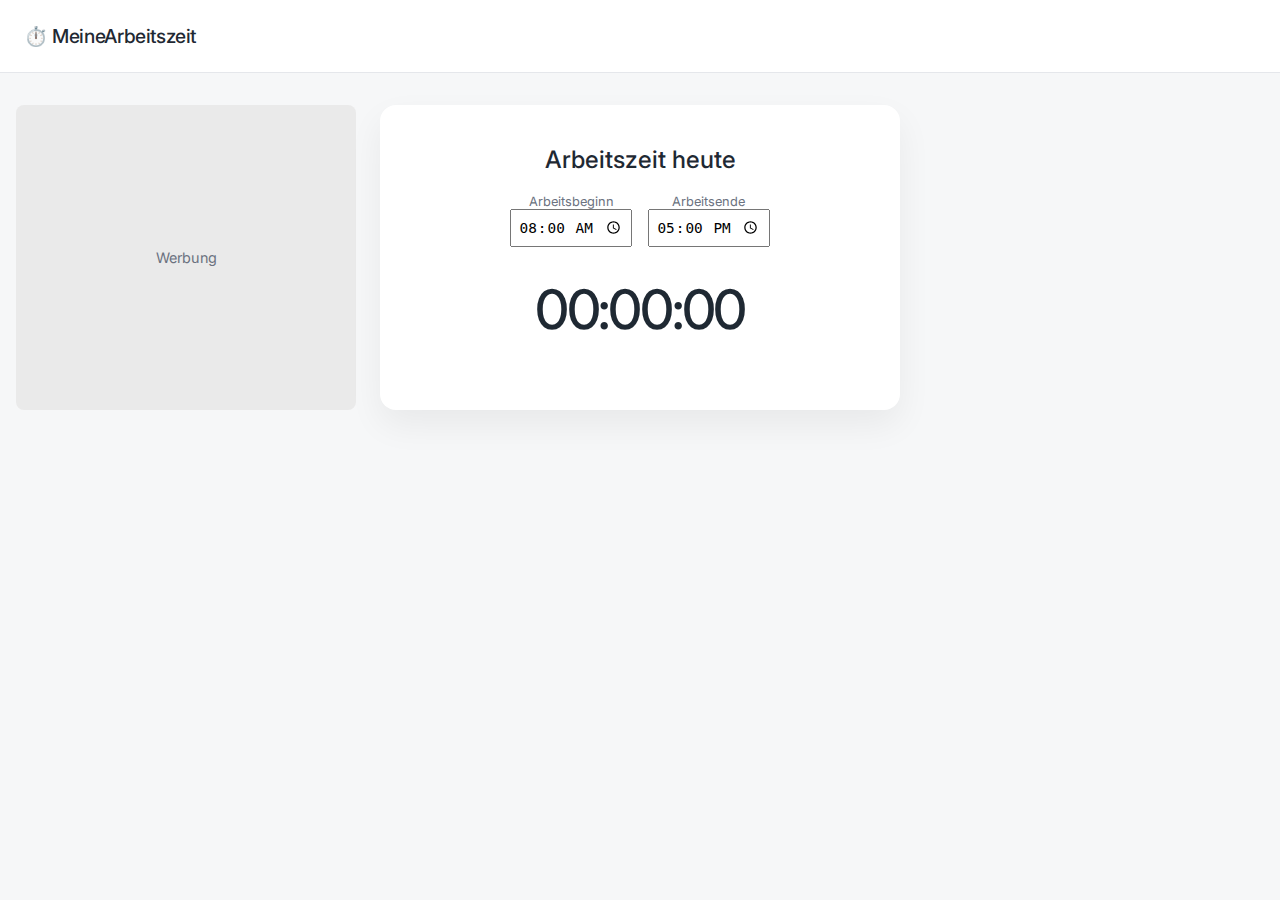
<file: index.html>
<!DOCTYPE html>
<html lang="de">
<head>
  <meta charset="UTF-8">
  <title>MeineArbeitszeit</title>
  <meta name="viewport" content="width=device-width, initial-scale=1">

  <!-- Font: Inter -->
  <link rel="preconnect" href="https://fonts.googleapis.com">
  <link rel="preconnect" href="https://fonts.gstatic.com" crossorigin>
  <link href="https://fonts.googleapis.com/css2?family=Inter:wght@300;400;500;600&display=swap" rel="stylesheet">

  <link rel="stylesheet" href="style.css">
</head>
<body>

<header>
  <div class="logo">
    ⏱️ <span>MeineArbeitszeit</span>
  </div>
</header>

<main class="container">
  <aside class="ad">Werbung</aside>

  <section class="app">
    <h2>Arbeitszeit heute</h2>

    <div class="settings">
      <label>
        Arbeitsbeginn
        <input type="time" id="workStart" value="08:00">
      </label>

      <label>
        Arbeitsende
        <input type="time" id="workEnd" value="17:00">
      </label>
    </div>

    <div class="timer" id="timer">00:00:00</div>

    <div class="buttons">
      <button class="start" onclick="sta
</file>
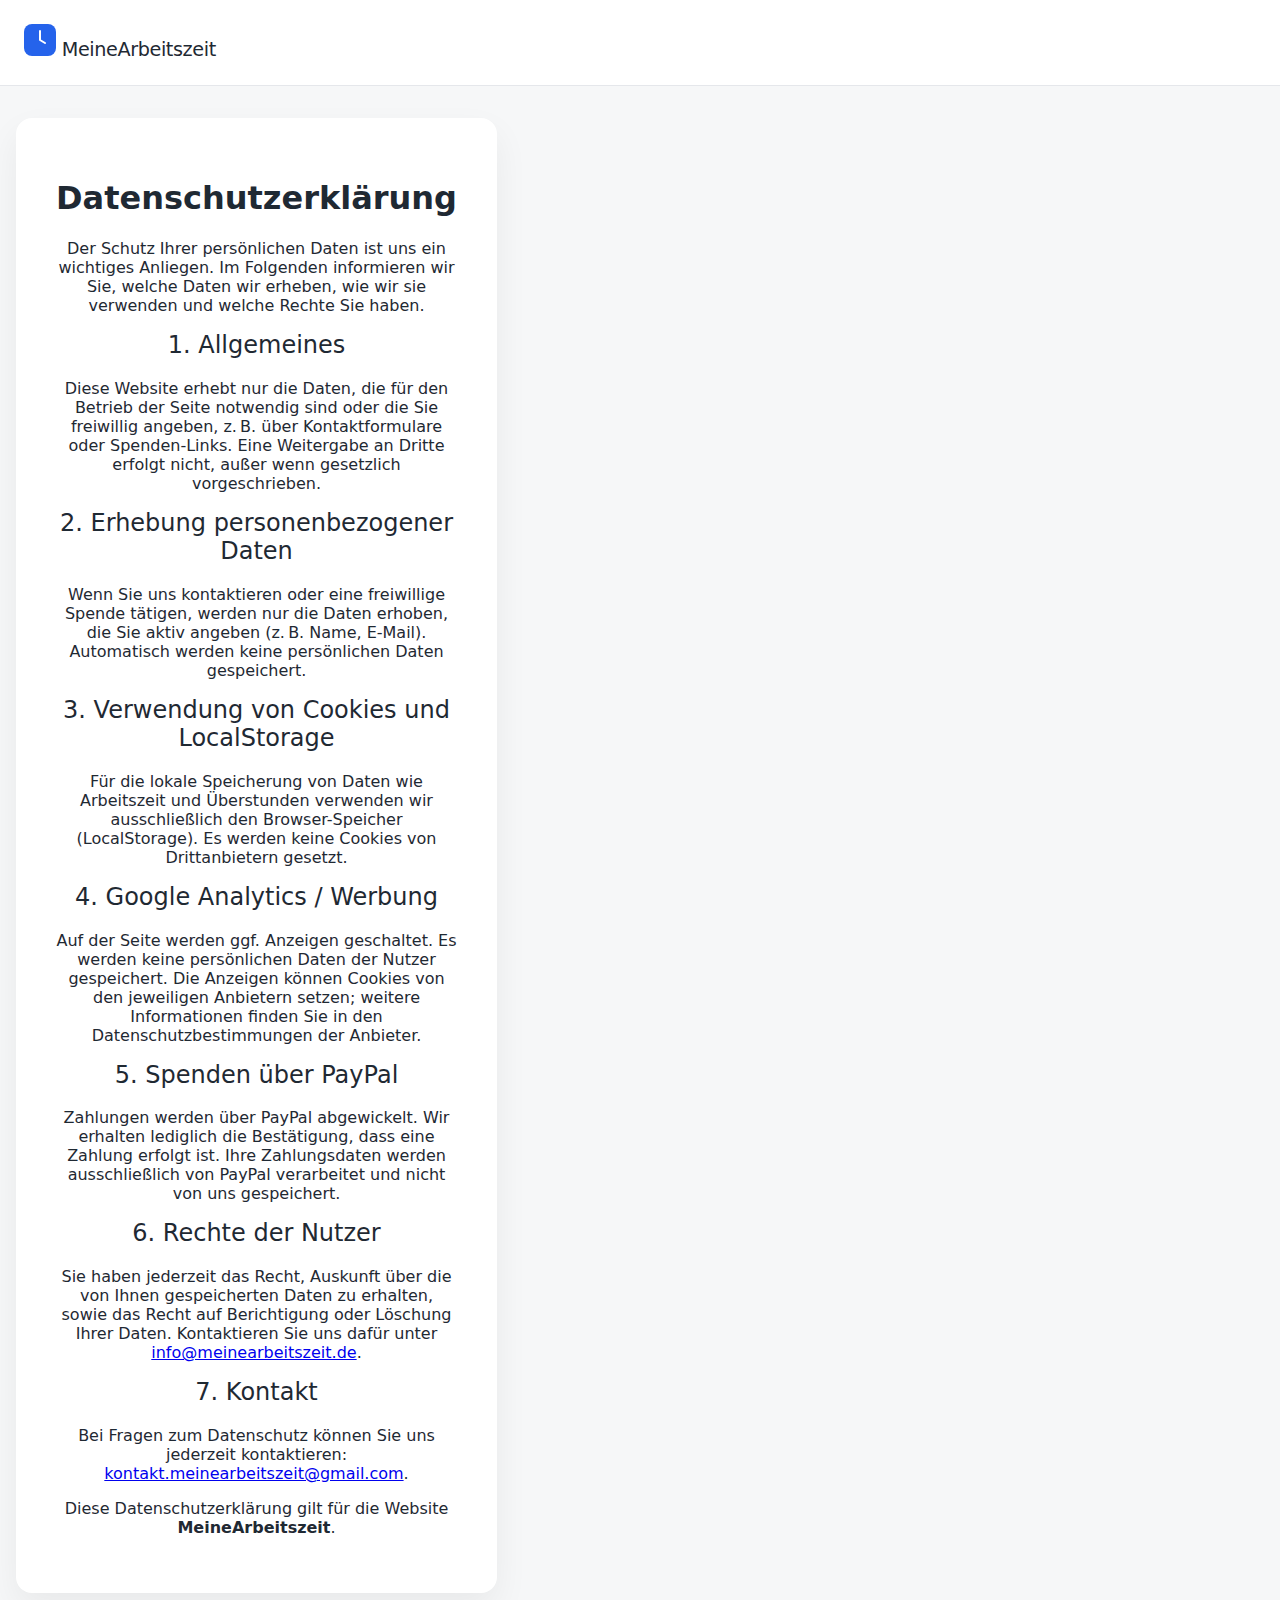
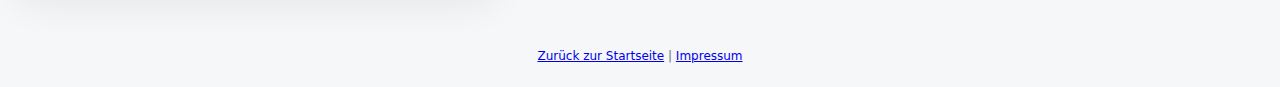
<file: datenschutz.html>
<!DOCTYPE html>
<html lang="de">
<head>
  <meta charset="UTF-8">
  <title>Datenschutz – MeineArbeitszeit</title>
  <meta name="viewport" content="width=device-width, initial-scale=1">
  <link rel="stylesheet" href="style.css">
</head>
<body>

<header>
  <div class="logo">
    <img src="logo.svg" alt="Logo">
    <span>MeineArbeitszeit</span>
  </div>
</header>

<main class="container">
  <section class="app">
    <h1>Datenschutzerklärung</h1>

    <p>Der Schutz Ihrer persönlichen Daten ist uns ein wichtiges Anliegen. Im Folgenden informieren wir Sie, welche Daten wir erheben, wie wir sie verwenden und welche Rechte Sie haben.</p>

    <h2>1. Allgemeines</h2>
    <p>
      Diese Website erhebt nur die Daten, die für den Betrieb der Seite notwendig sind oder die Sie freiwillig angeben, z. B. über Kontaktformulare oder Spenden-Links. Eine Weitergabe an Dritte erfolgt nicht, außer wenn gesetzlich vorgeschrieben.
    </p>

    <h2>2. Erhebung personenbezogener Daten</h2>
    <p>
      Wenn Sie uns kontaktieren oder eine freiwillige Spende tätigen, werden nur die Daten erhoben, die Sie aktiv angeben (z. B. Name, E-Mail). Automatisch werden keine persönlichen Daten gespeichert.
    </p>

    <h2>3. Verwendung von Cookies und LocalStorage</h2>
    <p>
      Für die lokale Speicherung von Daten wie Arbeitszeit und Überstunden verwenden wir ausschließlich den Browser-Speicher (LocalStorage). Es werden keine Cookies von Drittanbietern gesetzt.
    </p>

    <h2>4. Google Analytics / Werbung</h2>
    <p>
      Auf der Seite werden ggf. Anzeigen geschaltet. Es werden keine persönlichen Daten der Nutzer gespeichert. Die Anzeigen können Cookies von den jeweiligen Anbietern setzen; weitere Informationen finden Sie in den Datenschutzbestimmungen der Anbieter.
    </p>

    <h2>5. Spenden über PayPal</h2>
    <p>
      Zahlungen werden über PayPal abgewickelt. Wir erhalten lediglich die Bestätigung, dass eine Zahlung erfolgt ist. Ihre Zahlungsdaten werden ausschließlich von PayPal verarbeitet und nicht von uns gespeichert.
    </p>

    <h2>6. Rechte der Nutzer</h2>
    <p>
      Sie haben jederzeit das Recht, Auskunft über die von Ihnen gespeicherten Daten zu erhalten, sowie das Recht auf Berichtigung oder Löschung Ihrer Daten. Kontaktieren Sie uns dafür unter <a href="mailto:info@meinearbeitszeit.de">info@meinearbeitszeit.de</a>.
    </p>

    <h2>7. Kontakt</h2>
    <p>
      Bei Fragen zum Datenschutz können Sie uns jederzeit kontaktieren: <a href="kontakt.meinearbeitszeit@gmail.com">kontakt.meinearbeitszeit@gmail.com</a>.
    </p>

    <p>Diese Datenschutzerklärung gilt für die Website <strong>MeineArbeitszeit</strong>.</p>
  </section>
</main>

<footer>
  <a href="index.html">Zurück zur Startseite</a> | 
  <a href="impressum.html">Impressum</a>
</footer>

</body>
</html>
</file>
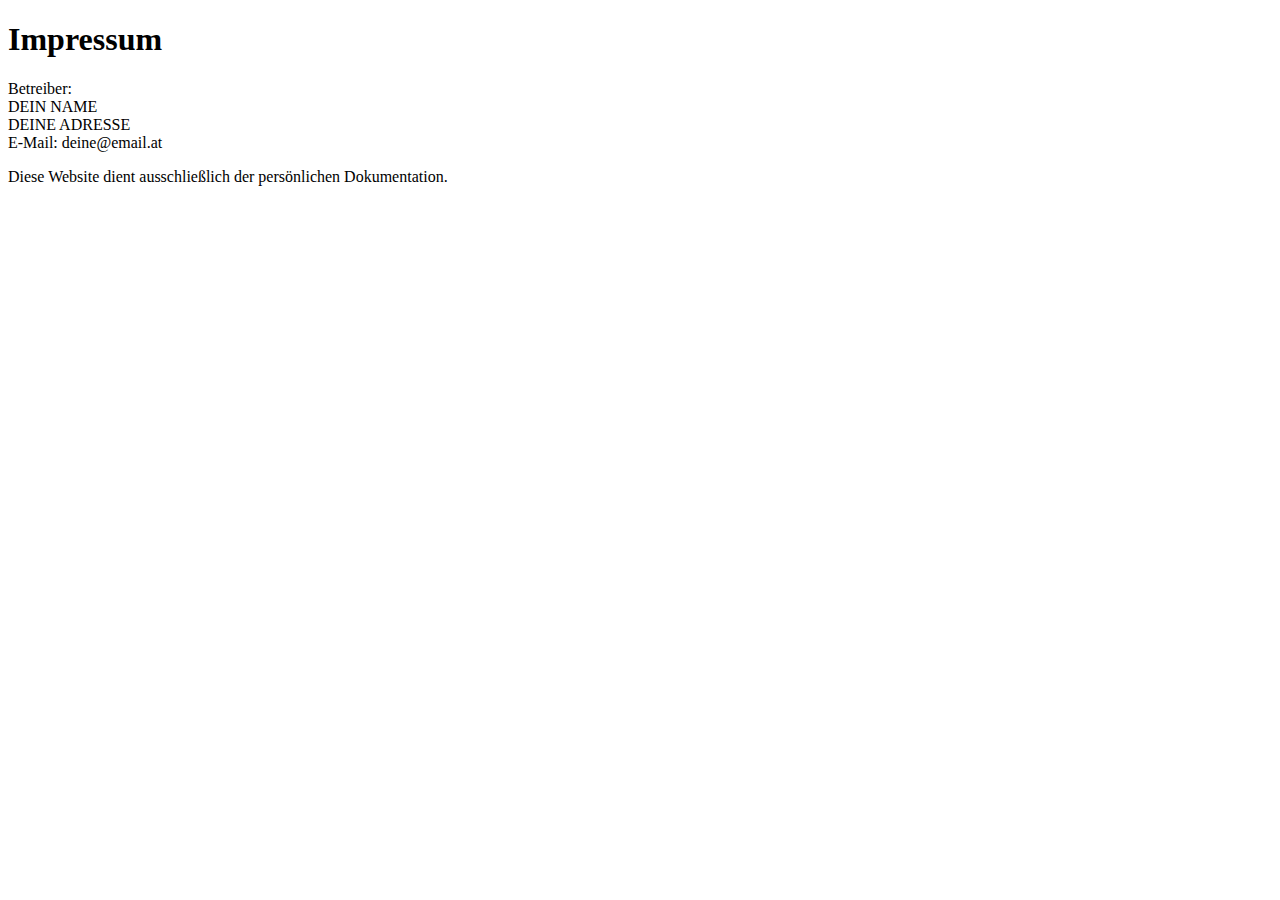
<file: impressum.html>
<!DOCTYPE html>
<html lang="de">
<head>
  <meta charset="UTF-8">
  <title>Impressum</title>
</head>
<body>
<h1>Impressum</h1>

<p>
Betreiber:<br>
DEIN NAME<br>
DEINE ADRESSE<br>
E-Mail: deine@email.at
</p>

<p>
Diese Website dient ausschließlich der persönlichen Dokumentation.
</p>
</body>
</html>
</file>
<file: style.css>
:root {
  --bg: #f6f7f8;
  --card: #ffffff;
  --text: #1f2933;
  --muted: #6b7280;
  --accent: #2563eb;
  --border: #e5e7eb;
}

* {
  box-sizing: border-box;
}

body {
  margin: 0;
  font-family: 'Inter', system-ui, sans-serif;
  background: var(--bg);
  color: var(--text);
}

header {
  background: var(--card);
  padding: 1.5rem;
  border-bottom: 1px solid var(--border);
}

.logo {
  font-weight: 500;
  font-size: 1.2rem;
  letter-spacing: -0.02em;
}

.container {
  display: grid;
  grid-template-columns: 1fr minmax(320px, 520px) 1fr;
  gap: 1.5rem;
  padding: 2rem 1rem;
}

.ad {
  background: #eaeaea;
  border-radius: 8px;
  color: var(--muted);
  display: flex;
  align-items: center;
  justify-content: center;
  font-size: 0.9rem;
}

.app {
  background: var(--card);
  border-radius: 16px;
  padding: 2.5rem;
  box-shadow: 0 15px 35px rgba(0, 0, 0, 0.06);
  text-align: center;
}

.app h2 {
  margin-top: 0;
  font-weight: 500;
}

.settings {
  display: flex;
  gap: 1rem;
  justify-content: center;
  margin-bottom: 1.5rem;
}

.settings label {
  display: flex;
  flex-direction: column;
  font-size: 0.8rem;
  color: var(--muted);
}

.settings input {
  padding: 0.4rem;
  font-size: 0.9rem;
}

.timer {
  font-size: 3.4rem;
  font-weight: 500;
  letter-spacing: -0.04em;
  margin: 1.8rem 0;
}

.buttons {
  display: flex;
  justify-content: center;
  gap: 1rem;
}

button {
  border: none;
  border-radius: 10px;
  padding: 0.9rem 1.8rem;
  font-size: 1rem;
  font-weight: 500;
  cursor: pointer;
}

button.start {
  background: var(--accent);
  color: white;
}

button.stop {
  background: #e5e7eb;
}

.result {
  margin-top: 1.5rem;
  font-size: 1.1rem;
  font-weight: 500;
}

footer {
  padding: 1.5rem;
  text-align: center;
  font-size: 0.75rem;
  color: var(--muted);
}
</file>
